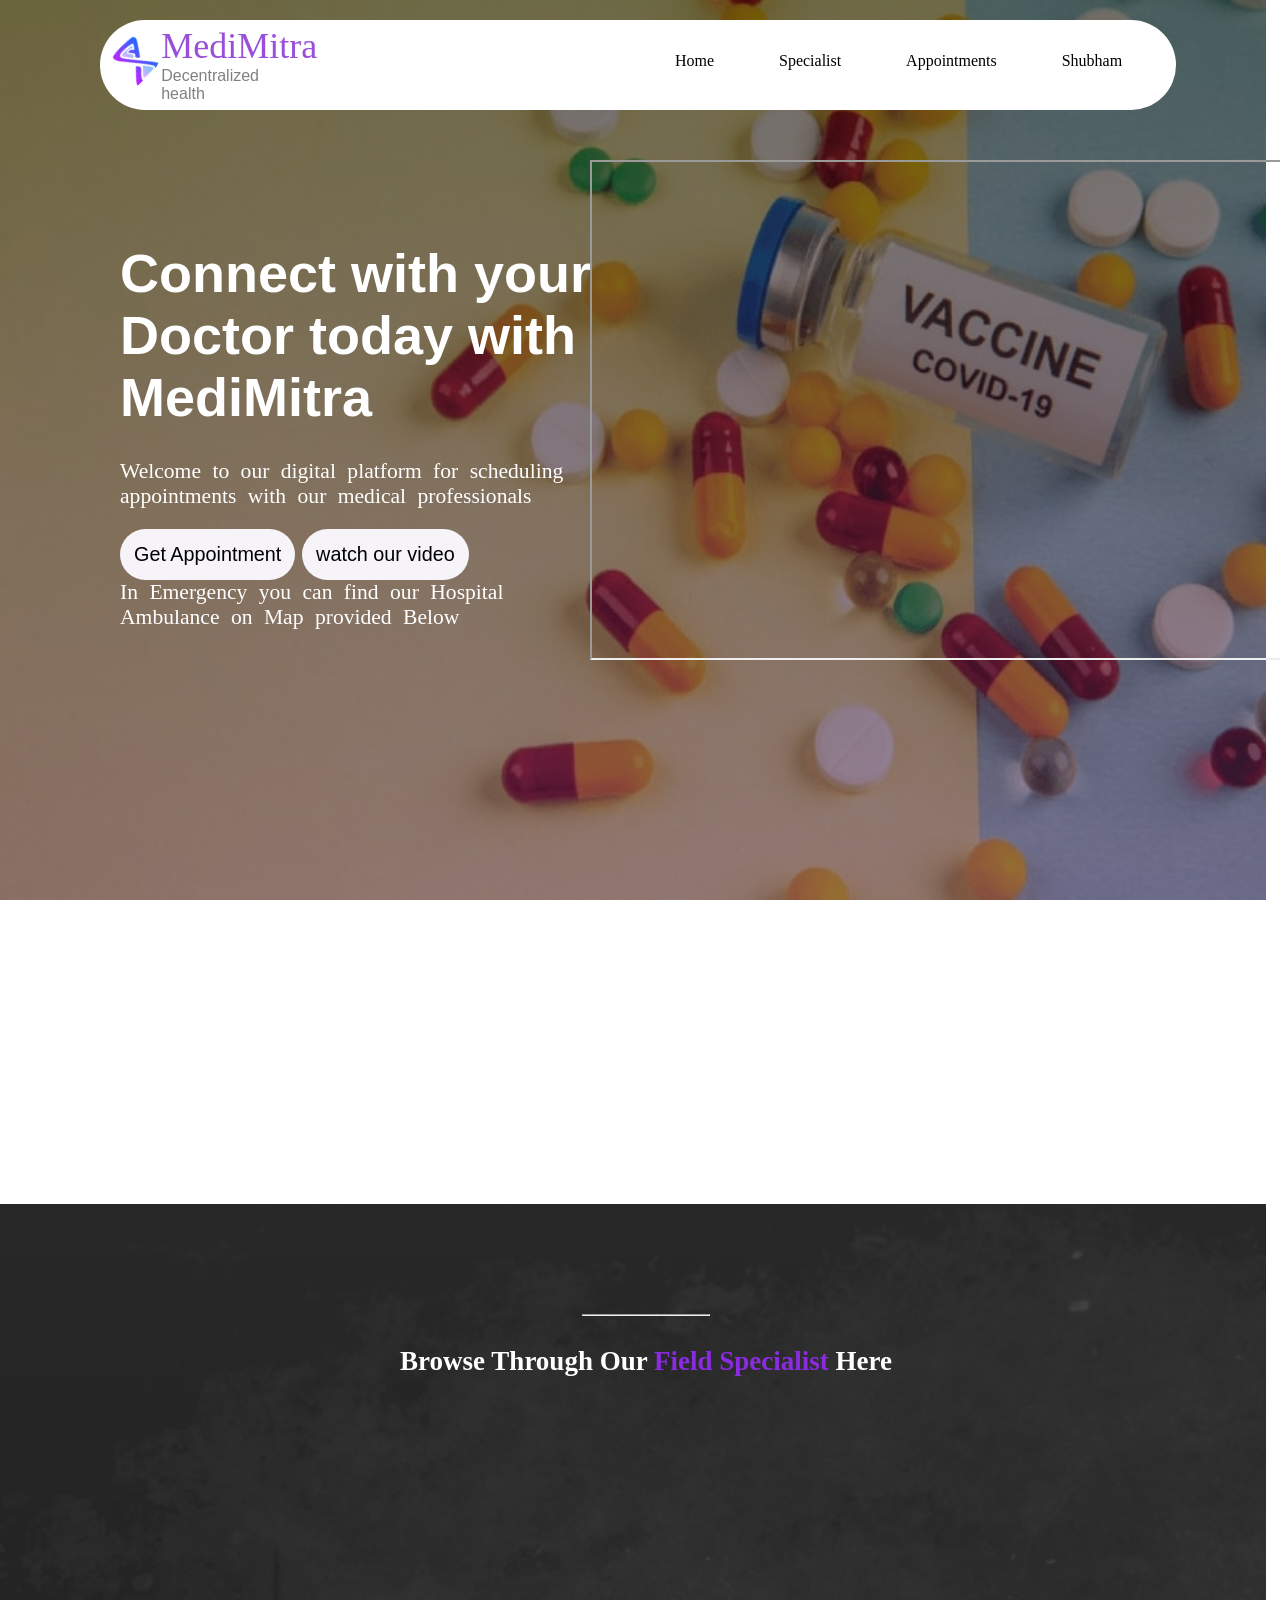
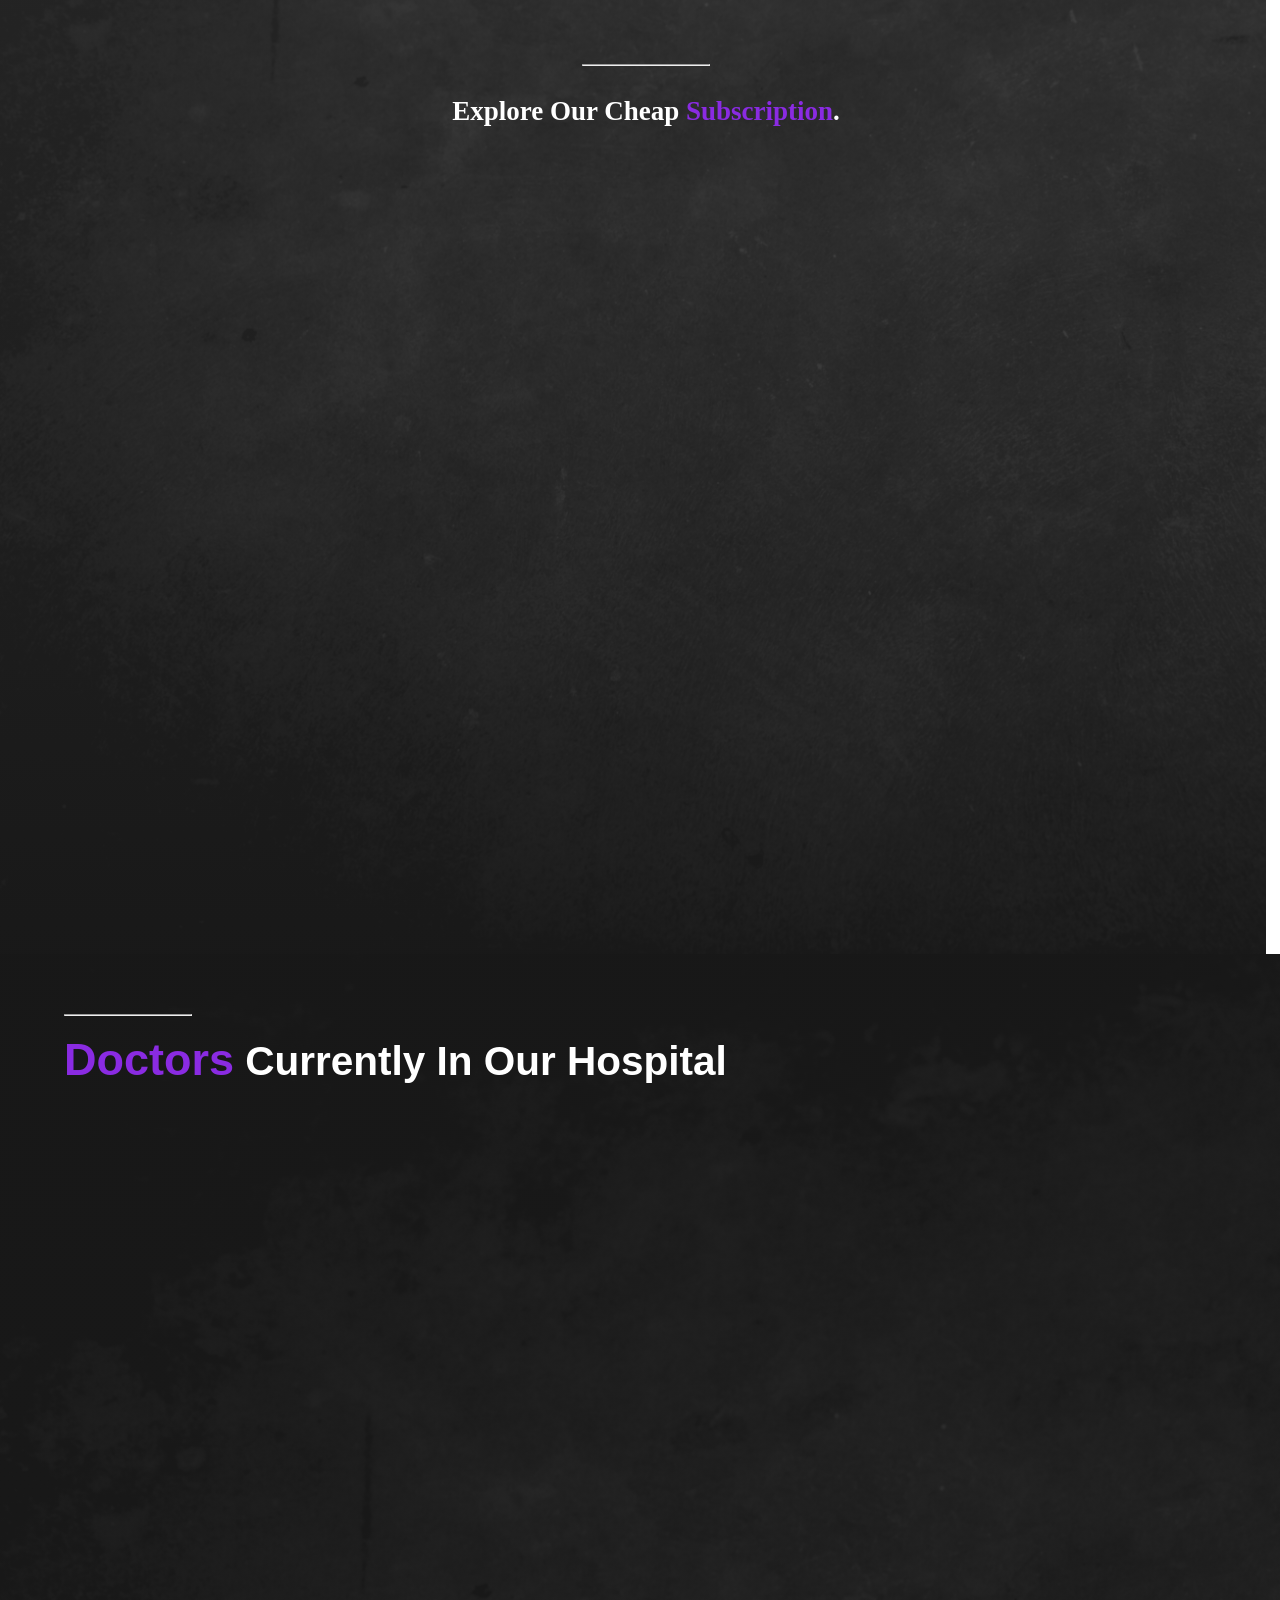
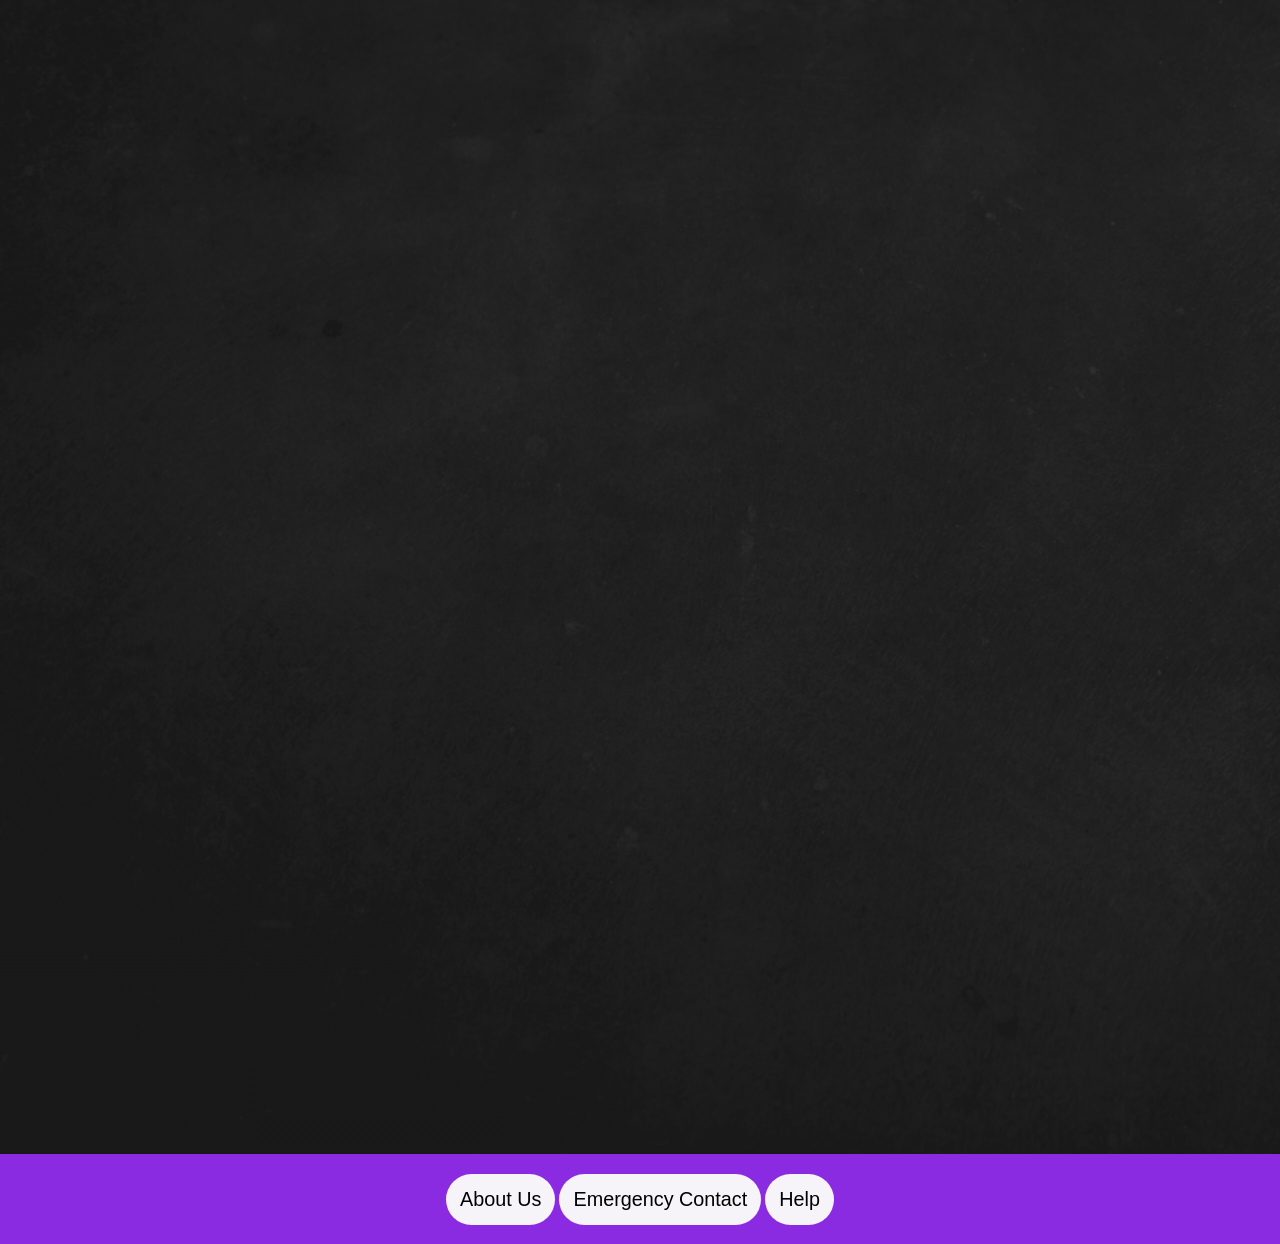
<file: MediMitra/index.html>
<!DOCTYPE html>
<html lang="en">

<head>
    <script src="https://unpkg.com/aos@2.3.1/dist/aos.js"></script>
    <link href="https://unpkg.com/aos@2.3.1/dist/aos.css" rel="stylesheet">
    <meta charset="UTF-8">
    <meta http-equiv="X-UA-Compatible" content="IE=edge">
    <meta name="viewport" content="width=device-width, initial-scale=1.0">
    <link rel="stylesheet" href="./First.css">
    <link rel="stylesheet" href="./Second.css">
    <link rel="stylesheet" href="./forth.css">
    <link rel="icon" href="/img 1st/icons8-axie-infinity-64.png">
    <title>MediMitra</title>
    <style>
        * {
            scroll-behavior: smooth;
        }
    </style>
</head>

<body>

    <div class="firstLayout" id="home">
        <div class="navbar">
            <div class="logo">
                <div class="icon"></div>
                <div class="iconName"> <span> MediMitra</span><br> Decentralized health</div>
            </div>
            <div class="navItems">
                <ul class="list">
                    <li class="listItems"> <a class="navBtn" href="#home">Home</a> </li>
                    <li class="listItems"> <a class="navBtn" href="#specialist">Specialist</a> </li>
                    <li class="listItems"> <a class="navBtn" href="#itemDetail">Appointments</a> </li>
                    <li class="listItems"> <a class="navBtn" href="login.html">Shubham</a> </li>
                </ul>
            </div>
        </div>
        <div class="container">
            <!-- <div class="leftDiv1"><br> <br>
                <h1>Connect with your Doctor today with Dr.IOT</h1><br>
                <p>Welcome to our digital platform for scheduling appointments with our medical professionals<br></p>
                <button class="explore"><a href="form1.html">Get Appointment</button>
                <button class="explore">Watch Our Videos</button>
            </div>
            <div class="rightDiv1">

                <iframe id="huddle01-iframe" src="https://iframe.huddle01.com/some-room" name="myiFrame" scrolling="yes" height='400px' width='750px' allowFullScreen allow="camera; microphone; clipboard-read; clipboard-write; display-capture"></iframe>
            </div> -->
            <div class="col-md-5 col-12">
                <div class="leftDiv1"><br> <br>
                    <h1>Connect with your Doctor today with MediMitra</h1><br>
                    <p>Welcome to our digital platform for scheduling appointments with our medical professionals<br></p>
                    <button class="explore"><a href="form1.html">Get Appointment</a></button>
                    <button class="explore"><a href="watch.html">watch our video</a></button>
                    <p>In Emergency you can find our Hospital Ambulance on Map provided Below</p>
                </div>
            </div>
            <div class="col-md-7 col-12">
                <div class="rightDiv1">

                    <iframe id="huddle01-iframe" src="https://iframe.huddle01.com/some-room" name="myiFrame" scrolling="yes" height='500px' width='750px' allowFullScreen allow="camera; microphone; clipboard-read; clipboard-write; display-capture"></iframe>
                   <!-- <iframe
      id="huddle01-iframe"
      src={'https://iframe.huddle01.com/YOUR_ROOM_ID/lobby'}
      name="myiFrame"
      scrolling="no"
      allowfullscreen
      allow="camera; microphone; clipboard-read; clipboard-write; display-capture"
      projectId="YOUR_PROJECT_ID"
    ></iframe> -->

                </div>
            </div>
        </div>
    </div>
    <div class="col-leftDIv1">
        <iframe id="GoogleMap-iframe" src="https://www.google.com/maps/embed?pb=!1m14!1m12!1m3!1d3503.517361319537!2d77.16163951489226!3d28.58425228243685!2m3!1f0!2f0!3f0!3m2!1i1024!2i768!4f13.1!5e0!3m2!1sen!2sin!4v1676795763894!5m2!1sen!2sin " width="100%
            " height="300" style="border:0; " allowfullscreen=" " loading="lazy " referrerpolicy="no-referrer-when-downgrade "></iframe>
    </div>
    <div class="secondLayout" id="specialist">


        <div class="upperDiv">
            <hr>
            <h3>Browse Through Our <span>Field Specialist</span> Here</h3>
            <div class="smallDiv">
                <div class="miniDiv" data-aos="fade-up"><img src="./icons8-globe-64.png" alt="#">
                    <p>Dietician</p>
                </div>
                <div class="miniDiv" data-aos="fade-up"><img src="./icons8-globe-64.png" alt="#">
                    <p>Gynaecologist</p>
                </div>
                <div class="miniDiv" data-aos="fade-up"><img src="./icons8-globe-64.png" alt="#">
                    <p>Psychologist</p>
                </div>
                <div class="miniDiv" data-aos="fade-up"><img src="./icons8-globe-64.png" alt="#">
                    <p>Dermatologist</p>
                </div>
                <div class="miniDiv" data-aos="fade-up"><img src="./icons8-globe-64.png" alt="#">
                    <p>Audiologist</p>
                </div>
                <div class="miniDiv" data-aos="fade-up"><img src="./icons8-globe-64.png" alt="#">
                    <p>Ayurveda</p>
                </div>
            </div>
            <!-- <button><img src="bot.png"></button> -->
        </div>
<!--         <a href="chat.html"><input type="image" src="bot.jpg" class=""></a> -->


        <div class="lowerDiv">
            <hr>
            <h3>Explore Our Cheap <span>Subscription</span>. </h3>

            <div class="outterDiv">

                <div class="innerDiv" data-aos="fade-right">
                    <div class="img1">
                    </div>
                    <div class="innerText">
                        <h5>platinum Membership</h5>
                        <hr>
                        <div class="contain">
                            <div class="innerLeft">Prices: <br> <span> ₹1999</span></div>
                            <div class="innerRight">Category:<br><span>1st Tier</span></div>
                        </div>
                    </div>
                    <button class="btns">Complete Details</button>
                </div>
                <div class="innerDiv" data-aos="fade-right">
                    <div class="img2"></div>
                    <div class="innerText">
                        <h5>Gold Membership</h5>
                        <hr>
                        <div class="contain">
                            <div class="innerLeft">Prices: <br> <span> ₹999</span></div>
                            <div class="innerRight">Category:<br><span>2nd Tier</span></div>
                        </div>
                    </div>
                    <button class="btns">Complete Details</button>
                </div>
                <div class="innerDiv" data-aos="fade-right">
                    <div class="img5"></div>
                    <div class="innerText">
                        <h5>Silver Membership</h5>
                        <hr>
                        <div class="contain">
                            <div class="innerLeft">Prices: <br> <span> ₹499</span></div>
                            <div class="innerRight">Category:<br><span>3rd Tier</span></div>
                        </div>
                    </div>
                    <button class="btns">Complete Details</button>
                </div>
            </div>
        </div>
    </div>



    <div class="forthLayout" id="itemDetail">


        <div class="container2">
            <hr><br>
            <div class="topDiv">
                <div class="topHead">
                    <h2><span id="Item">Doctors</span> Currently In Our Hospital</h2>
                </div>
            </div>

            <div class="bottomDiv">
                <div class="bottomLeft">
                    <!--    -->
                    <div class="itemDetail" data-aos="flip-left">
                        <div class="img3"></div>
                        <div class="detail">
                            <div class="upperDetail">
                                <p>Physiotherapist</p>
                                <div class="logoId">
                                    <div class="logo1"></div>
                                    <h5>Dr. Hardik Bhardwaj <br> <span>@doctorid</span></h5>
                                </div>
                            </div>
                            <div class="lowerDetail">
                                <div class="lowerLeft">
                                    <p>
                                        Degree <br><br> <b> BPT</b><br> <br> SKCP JAIPUR
                                    </p>
                                </div>
                                <div class="lowerRight">
                                    <p>Experience<br><br> <b> 10+ Years</b> <br><br>(July 24th, 20XX)</p>
                                </div>
                                <a href="#">view Item Detail</a>
                            </div>
                        </div>
                    </div>
                    <!--  -->

                    <div class="itemDetail" data-aos="flip-left">
                        <div class="img3"></div>
                        <div class="detail">
                            <div class="upperDetail">
                                <p>Gynaecologist</p>
                                <div class="logoId">
                                    <div class="logo1"></div>
                                    <h5>Dr Name <br> <span>@doctorid</span></h5>
                                </div>
                            </div>
                            <div class="lowerDetail">
                                <div class="lowerLeft">
                                    <p>
                                        Degree <br><br> <b> M.B.B.S</b><br> <br> AIIMS Guwahati
                                    </p>
                                </div>
                                <div class="lowerRight">
                                    <p>Experience<br><br> <b> 8+ Years</b> <br><br>(June 14th, 20XX)</p>
                                </div>
                                <a href="#">view Item Detail</a>
                            </div>
                        </div>
                    </div>

                    <div class="itemDetail" data-aos="flip-left">
                        <div class="img3"></div>
                        <div class="detail">
                            <div class="upperDetail">
                                <p>Psychologist</p>
                                <div class="logoId">
                                    <div class="logo1"></div>
                                    <h5>Dr Name <br> <span>@doctorid</span></h5>
                                </div>
                            </div>
                            <div class="lowerDetail">
                                <div class="lowerLeft">
                                    <p>
                                        Degree <br><br> <b> M.B.B.S</b><br> <br> AIIMS Jodhpur
                                    </p>
                                </div>
                                <div class="lowerRight">
                                    <p>Experience<br><br> <b> 15+ Years</b> <br><br>(May 14th, 20XX)</p>
                                </div>
                                <a href="#">view Item Detail</a>
                            </div>
                        </div>
                    </div>
                </div>

                <div class="bottomRight">

                    <div class="itemDetail" data-aos="flip-right">
                        <div class="img3"></div>
                        <div class="detail">
                            <div class="upperDetail">
                                <p>Dermatologist</p>
                                <div class="logoId">
                                    <div class="logo1"></div>
                                    <h5>Dr Name <br> <span>@doctorid</span></h5>
                                </div>
                            </div>
                            <div class="lowerDetail">
                                <div class="lowerLeft">
                                    <p>
                                        Degree <br><br> <b> MD</b><br> <br> AIIMS Tamil Nadu
                                    </p>
                                </div>
                                <div class="lowerRight">
                                    <p>Experience<br><br> <b> 11+ Years</b> <br><br>(May 14th, 20XX)</p>
                                </div>
                                <a href="#">view Item Detail</a>
                            </div>
                        </div>
                    </div>

                    <div class="itemDetail" data-aos="flip-right">
                        <div class="img3">
                        </div>
                        <div class="detail">
                            <div class="upperDetail">
                                <p>Audiologist</p>
                                <div class="logoId">
                                    <div class="logo1"></div>
                                    <h5>Dr Name <br> <span>@doctorid</span></h5>
                                </div>
                            </div>
                            <div class="lowerDetail">
                                <div class="lowerLeft">
                                    <p>
                                        Degree <br><br> <b> Surgen</b><br> <br> AIIMS Rajkot
                                    </p>
                                </div>
                                <div class="lowerRight">
                                    <p>Experience<br><br> <b> 6+ Years</b> <br><br>(May 18th, 20XX)</p>
                                </div>
                                <a href="#">view Item Detail</a>
                            </div>
                        </div>
                    </div>

                    <div class="itemDetail" data-aos="flip-right">
                        <div class="img3"></div>
                        <div class="detail">
                            <div class="upperDetail">
                                <p>Ayurveda</p>
                                <div class="logoId">
                                    <div class="logo1"></div>
                                    <h5>Dr Name <br> <span>@doctorid</span></h5>
                                </div>
                            </div>
                            <div class="lowerDetail">
                                <div class="lowerLeft">
                                    <p>
                                        Degree <br><br> <b> B.A.M.S</b><br> <br> IIAMR KARNATAKA
                                    </p>
                                </div>
                                <div class="lowerRight">
                                    <p>Experience<br><br> <b> 9+ Years</b> <br><br>(April 16th, 20XX)</p>
                                </div>
                                <a href="#">view Item Detail</a>
                            </div>
                        </div>
                    </div>

                </div>
            </div>
        </div>

    </div>
    <footer>
        <button class="explore"><a href="form1.html">About Us</a></button>
        <button class="explore"><a href="form2.html">Emergency Contact</a></button>
        <button class="explore"><a href="form1.html">Help</a></button>
    </footer>
    <script>
        AOS.init({
            duration: 1000,
            offset: 280
        });
    </script>
    <!-- <script src="./app.js"></script> -->
</body>

</html>
</file>
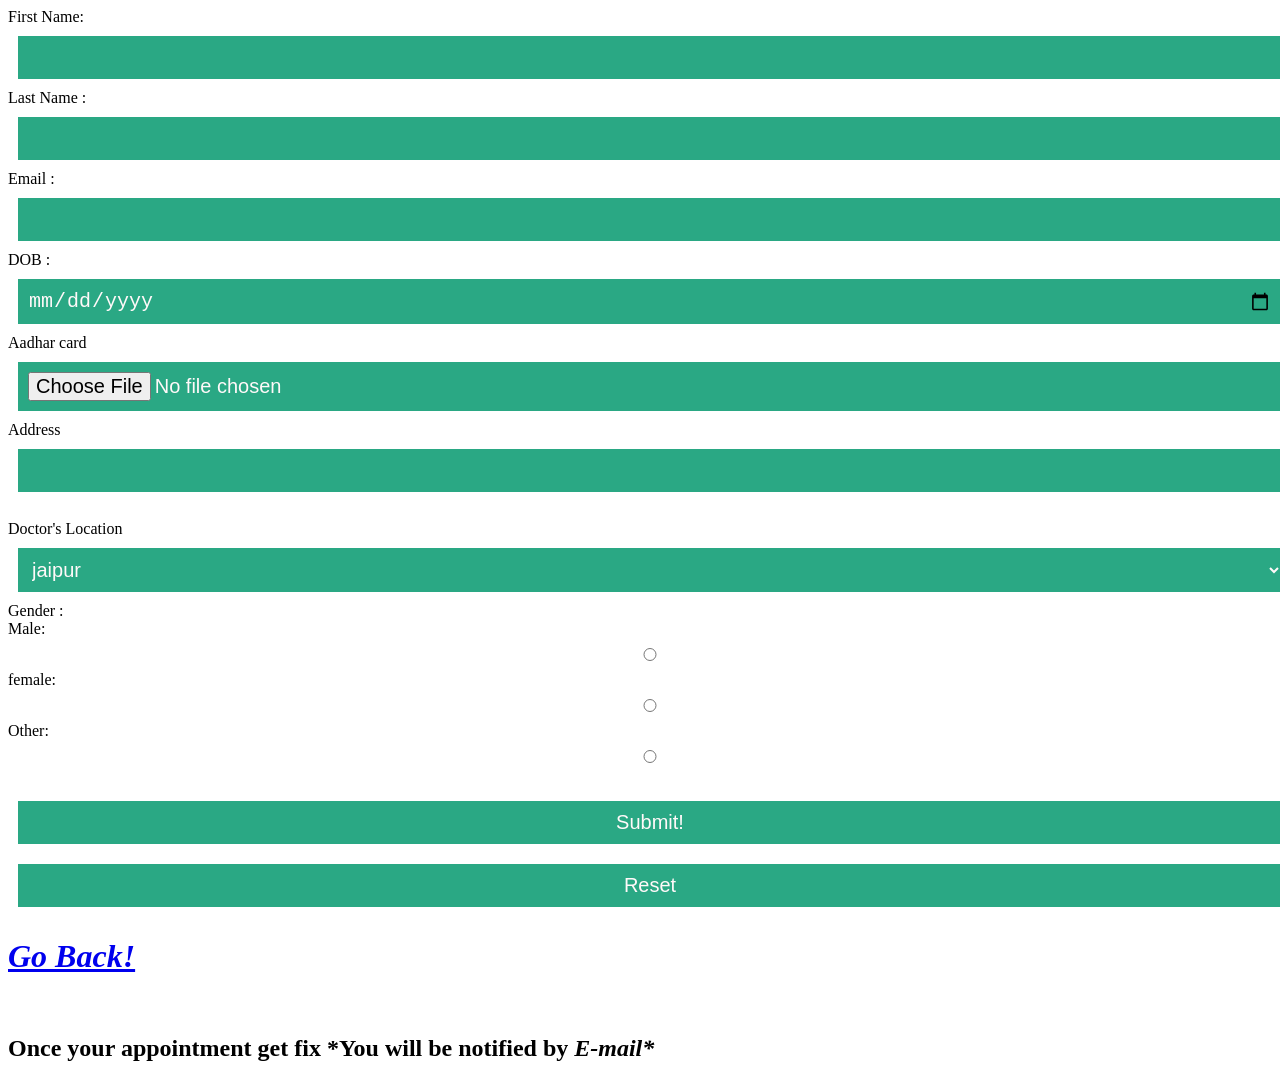
<file: MediMitra/form1.html>
<!DOCTYPE html>
<!-- saved from url=(0043)file:///C:/Users/lenovo/Downloads/form.html -->
<html lang="en">

<head>
    <meta http-equiv="Content-Type" content="text/html; charset=windows-1252">
    <title>Register</title>
    <style>
        input,
        select {
            width: 100%;
            box-sizing: border-box;
            padding: 10px;
            margin: 10px;
            background-color: rgb(42, 168, 132);
            border: none;
            font-size: 20px;
            color: rgb(255, 249, 249);
        }
    </style>
</head>


<body>
    <!--use get, nost POST-->
    <!--<div></div> used for dividing two things
<span></span>-->
    <!--header>
        <h1>Register</h1>
    </header>
    <nav>
        <a href="www.google.com">
    </nav>--->
    <form method="GET"> First Name: <br><input type="text" name="first name" required=""><br> Last Name :<br> <input type="text" name="last name" required=""><br> Email :<br><input type="email" name="email"><br> DOB :<br><input type="date" nmae="birthday" require=""><br>        Aadhar card <br><input type="file" name="uplod" required=""><br> Address<br> <input type="Text
    " name="address" required=""><br>
        <br>
        <div> Doctor's Location </div>
        <select>
        <optgroup label="INDIA">
    <option>jaipur</option>
    <option>udaipur</option>
    <option>Ajmer</option>
    <option>surat</option>
    <option>pune</option>
    <option>banglore</option>
    <option>Baroda</option>
    <option>mumbai</option>
    <option>nagpur</option>
</optgroup>
<optgroup label="USA">
    <option>new york</option>
    <option>chicago</option>
    <option>los angles</option>
</optgroup>
<optgroup label="RUSSIA">
    <option>moscow</option>
    <option>saint petersburg</option>
    <option>kazan</option>
</optgroup>
</select>
        <br> Gender :
        <br> Male:
        <br><input type="radio" name="Gender"><br> female: <br><input type="radio" name="Gender"><br> Other:
        <br> <input type="radio" name="Gender"><br>



        <br>
        <input type="Submit" value="Submit!">

        <input type="Reset">

        <a href="index.html"><b><h1><i>Go Back!</i></h1></b><br></a>
        <h2> Once your appointment get fix *You will be notified by <b><i>E-mail*</i><b></h2>



    </form>


</body>

</html>
</file>
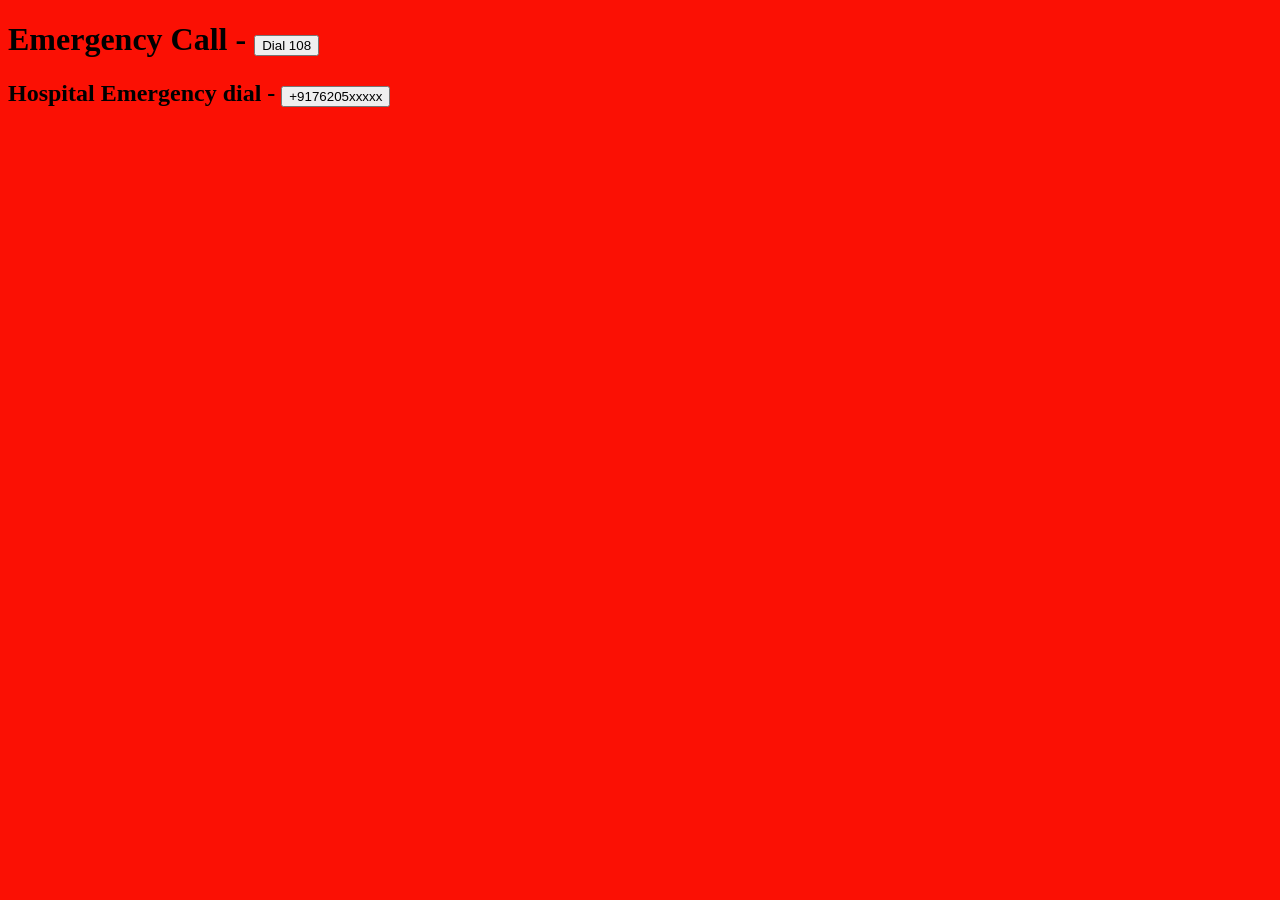
<file: MediMitra/form2.html>
<!DOCTYPE html>
<html lang="en">

<head>
    <meta charset="UTF-8">
    <meta http-equiv="X-UA-Compatible" content="IE=edge">
    <meta name="viewport" content="width=device-width, initial-scale=1.0">
    <title>In Emergency Dial</title>


</head>

<body style="background-color:rgb(251, 16, 4);">

    <h1>Emergency Call&nbsp;-&nbsp;<button class="explore"><a>Dial 108 </a></button></h1>
    <h2>Hospital Emergency dial&nbsp;-&nbsp;<button class="explore"><a>+9176205xxxxx </a></button></h2>
</body>

</html>
</file>
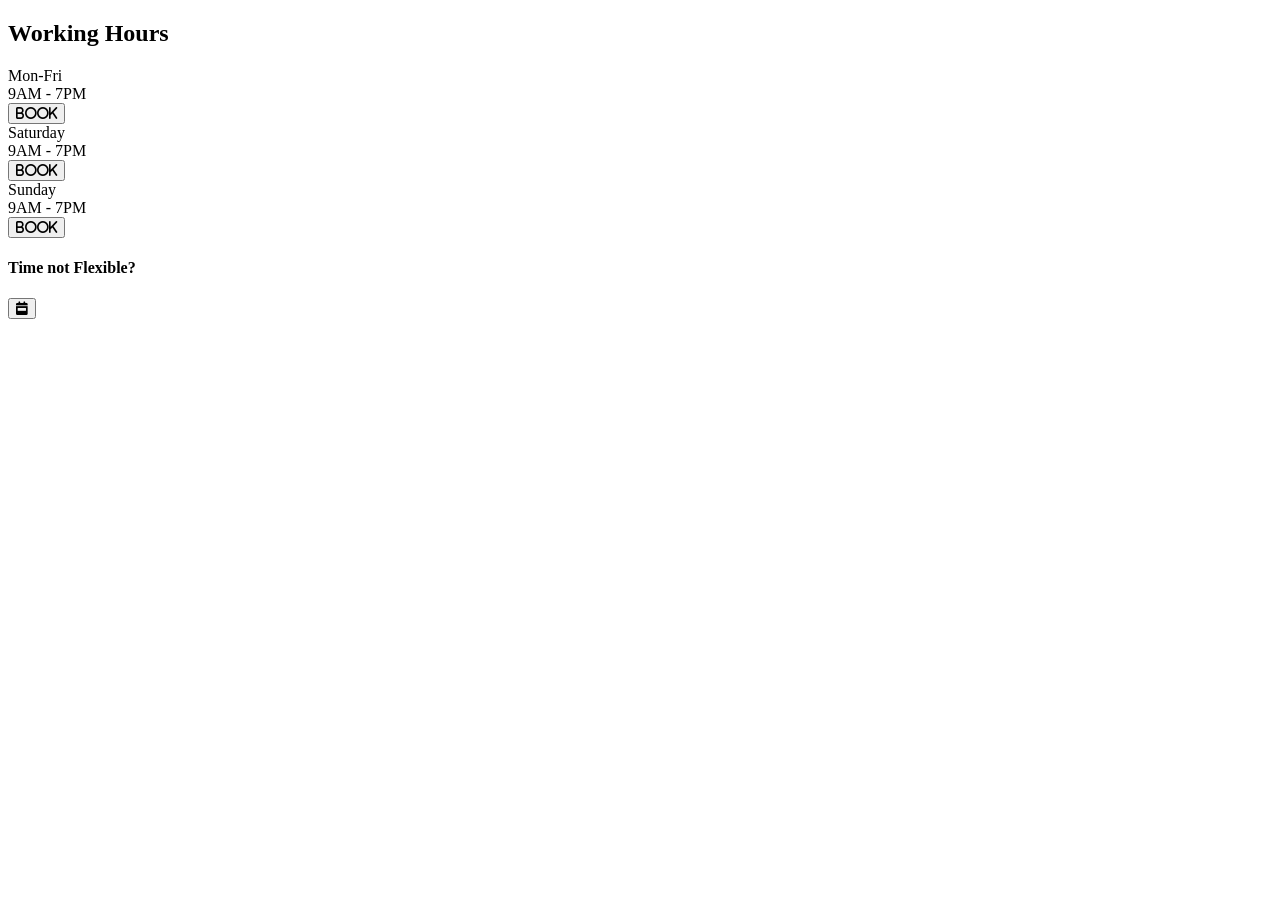
<file: MediMitra/getAppointment.html>
<!DOCTYPE html>
<html lang="en">
<head>
    <meta charset="UTF-8">
    <meta http-equiv="X-UA-Compatible" content="IE=edge">
    <meta name="viewport" content="width=device-width, initial-scale=1.0">
    <title>Get Appointment</title>
    <link rel="stylesheet" href="https://cdnjs.cloudflare.com/ajax/libs/font-awesome/6.2.1/css/all.min.css">
</head>
<body>
    <section  class="work">
        <div class="container-fluid text-center">
            <div class="row">
                <div class="col-md-4"> 
                    <div class="hours">
                        <h2> Working Hours </h2>
                    </div>
                    <div class="time">
                         <div class="booking"> Mon-Fri </div>
                         <div class="booking"> 9AM - 7PM </div>   
                         <div class="booking"> 
                            <button type="button" class="btn-white">
                                  <i class="fas fa-claendar-week"> Book </i>
                            </button>    
                         </div>                 
                    </div>
                    <div class="time">
                        <div class="booking"> Saturday </div>
                        <div class="booking"> 9AM - 7PM </div>   
                        <div class="booking"> 
                           <button type="button" class="btn-white">
                                 <i class="fas fa-claendar-week"> Book </i>
                           </button>    
                        </div>                 
                   </div>       
                   <div class="time">
                    <div class="booking"> Sunday </div>
                    <div class="booking"> 9AM - 7PM </div>   
                    <div class="booking"> 
                       <button type="button" class="btn-white">
                             <i class="fas fa-claendar-week"> Book </i>
                       </button>    
                    </div> 
                    <div class="time">
                        <h4> Time not Flexible?</h4>
                        <p></p>
                        <button type="button" class="btn-green mt-20px">
                            <i class="fas fa-calendar-week"></i>
                        </button>
                    </div>                
               </div>               
                <div class="col-md-4"> </div>
                <div class="col-md-4"> </div>
            </div>
        </div>        
    </section>    
</body>
</html>
</file>
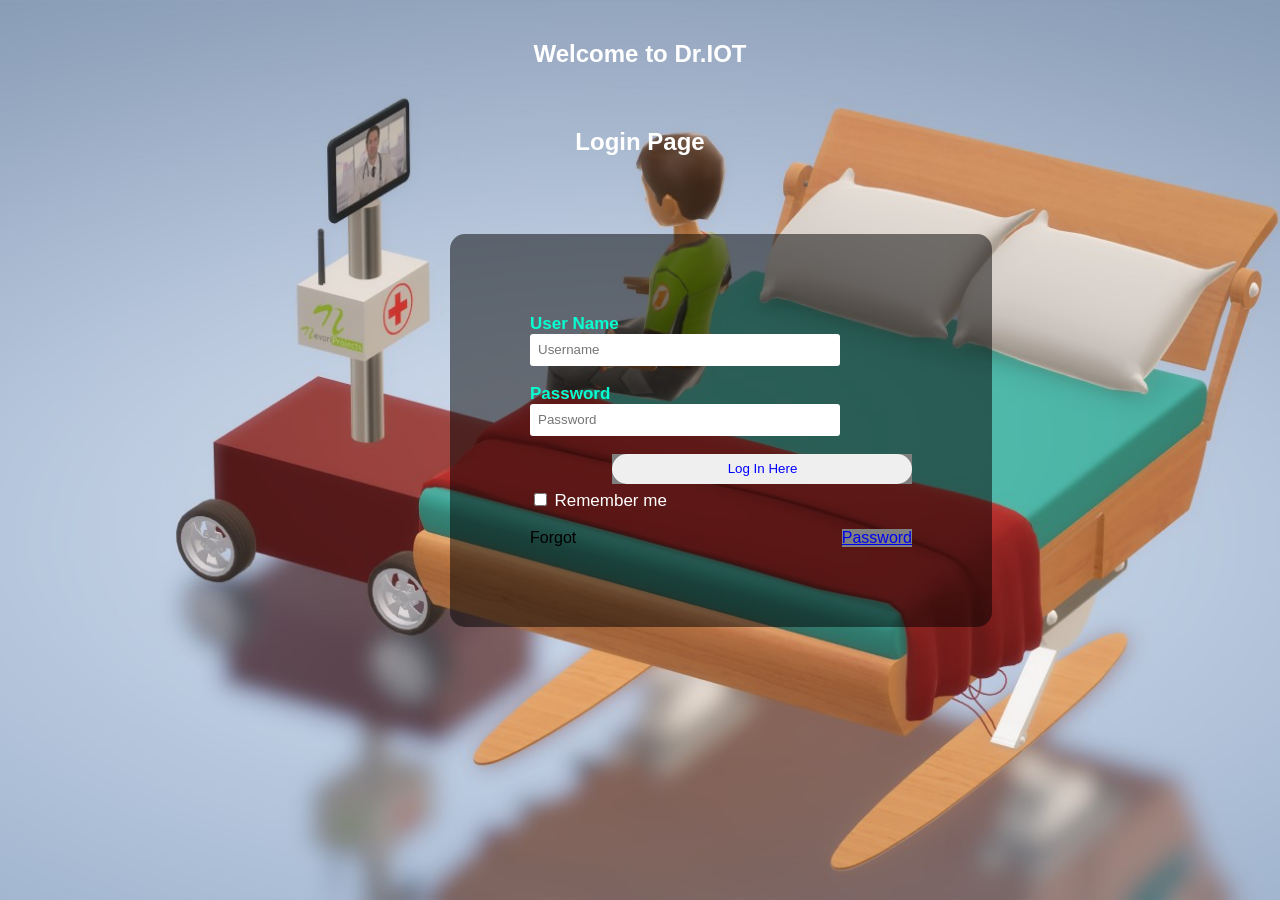
<file: MediMitra/login.html>
<!DOCTYPE html>
<html>
<head>
    <title>Login Form</title>
    <link rel="stylesheet" type="text/css" href="style.css">
</head>
<body>
    <h2>Welcome to Dr.IOT</h2>
    <h2>Login Page</h2><br>
    <div class="login">
    <form id="login" method="get" action="login.php">
        <label><b>User Name
        </b>
        </label>
        <input type="text" name="Uname" id="Uname" placeholder="Username">
        <br><br>
        <label><b>Password
        </b>
        </label>
        <input type="Password" name="Pass" id="Pass" placeholder="Password">
        <br><br>
        <a href="index.html"><input type="button" name="log" id="log" value="Log In Here"></a>
        <br><br>
        <input type="checkbox" id="check">
        <span>Remember me</span>
        <br><br>
        Forgot <a href="#">Password</a>
    </form>
</div>
</body>
</html>
</file>
<file: MediMitra/First.css>
* {
    margin: 0;
    padding: 0;
    box-sizing: border-box;
}

.firstLayout {
    height: 100vh;
    width: 98.9vw;
    background-image: linear-gradient(rgba(0, 0, 0, 0.552), rgba(64, 29, 84, 0.552)), url("./img\ 1st/bg1.jpg");
    background-repeat: no-repeat;
    background-size: 100% 100%;
    padding-top: 20px;
}

.navbar {
    background-color: white;
    height: 10vh;
    width: 85%;
    display: flex;
    border-radius: 50px;
    margin-left: 100px;
}

.navBtn {
    border: none;
    background: none;
    font-family: Georgia, 'Times New Roman', Times, serif;
    font-size: 16px;
    text-decoration: none;
    color: black;
}

.logo {
    height: 8vh;
    width: 18vw;
    margin: 5px;
    display: flex;
}

.icon {
    background-image: url("./img\ 1st/icons8-axie-infinity-64.png");
    transform: rotate(45deg) scale(0.9);
    height: 8vh;
    width: 4vw;
    border-radius: 40px;
}

.iconName {
    height: 8.8vh;
    width: 9.2vw;
    margin-left: 5px;
    color: grey;
    font-family: 'Gill Sans', 'Gill Sans MT', Calibri, 'Trebuchet MS', sans-serif;
}

.iconName span {
    font-size: 4vh;
    color: rgb(152, 80, 219);
    font-family: Georgia, 'Times New Roman', Times, serif;
}

.navItems {
    height: 8.8vh;
    width: 50vw;
    margin: 5px;
    margin-left: 25vw;
}

.list {
    display: flex;
    align-items: center;
    justify-content: space-evenly;
    padding-top: 14px;
    list-style: none;
}

.connect {
    background-color: rgb(248, 246, 249);
}

.listItems {
    padding: 6px 16px;
    border-radius: 50px;
    font-size: 2.6vh;
    transition: 0.4s;
    cursor: pointer;
}

.listItems:hover {
    background-color: rgb(155, 103, 204);
    color: white;
}

.container {
    /* height: 80vh;
    width: 100%; */
    display: flex;
    align-items: center;
    justify-content: space-evenly;
    padding-top: 50px;
}

.leftDiv1 {
    height: 60vh;
    width: 40vw;
    color: rgb(235, 230, 230);
    padding: 20px;
    position: absolute;
    left: 100px;
    font-size: 3vh;
}

.leftDiv1 h1 {
    font-family: 'Anton', sans-serif;
    color: white;
}

.leftDiv1 p {
    font-size: 2.4vh;
    word-spacing: 6px;
    padding-bottom: 20px;
    color: white;
}

.explore {
    padding: 14px;
    border-radius: 30px;
    outline: none;
    border: none;
    background-color: rgb(246, 243, 249);
    color: white;
    font-size: 2.2vh;
    font-family: 'Franklin Gothic Medium', 'Arial Narrow', Arial, sans-serif;
    transition: 0.4s;
}

.explore:hover {
    background-color: transparent;
    border: 1px solid rgb(130, 55, 199);
}

.rightDiv1 {
    border-radius: 30px;
    height: 50vh;
    width: 32vw;
    position: absolute;
    right: 280px;
}
</file>
<file: MediMitra/Second.css>
.secondLayout {
                        color: white;
                        height: 150vh;
                        width: 98.9vw;
                        padding: 70px;
                        background-image: linear-gradient(rgba(72, 72, 72, 0.552), rgba(37, 37, 37, 0.668)), url(./bg2.jpg);
                        background-repeat: no-repeat;
                        background-size: cover;
                    }
                    
                    .upperDiv {
                        margin-top: 40px;
                        height: 30vh;
                        width: 90vw;
                        display: flex;
                        flex-direction: column;
                        align-items: center;
                    }
                    
                    hr {
                        width: 10vw;
                    }
                    
                    h3 {
                        margin-top: 30px;
                        text-align: center;
                        font-size: 3vh;
                    }
                    
                    .secondLayout span {
                        color: blueviolet;
                    }
                    
                    .smallDiv {
                        height: 20vh;
                        width: 70vw;
                        display: flex;
                        align-items: center;
                        justify-content: space-evenly;
                        padding-top: 60px;
                    }
                    
                    .miniDiv {
                        cursor: pointer;
                        border: 1px solid rgb(93, 93, 93);
                        height: 18vh;
                        background-color: rgb(34, 34, 34);
                        width: 8vw;
                        border-radius: 20px;
                        display: flex;
                        flex-direction: column;
                        justify-content: center;
                        align-items: center;
                        padding-bottom: 30px;
                    }
                    
                    .miniDiv img {
                        margin: 20px;
                        height: 50px;
                        width: 50px;
                        border-radius: 100px;
                        padding: 5px;
                        background-color: white;
                    }
                    
                    .miniDiv p {
                        font-family: 'Gill Sans', 'Gill Sans MT', Calibri, 'Trebuchet MS', sans-serif;
                    }
                    
                    .lowerDiv {
                        height: 80vh;
                        width: 90vw;
                        margin-top: 80px;
                        display: flex;
                        flex-direction: column;
                        align-items: center;
                    }
                    
                    .lowerDiv h3 {
                        margin-bottom: 20px;
                    }
                    
                    .outterDiv {
                        height: 65vh;
                        width: 80vw;
                        display: flex;
                        align-items: center;
                        justify-content: space-evenly;
                    }
                    
                    .innerDiv {
                        /* border: 1px solid white; */
                        height: 60vh;
                        width: 22vw;
                        border-radius: 20px;
                        background-color: rgb(43, 43, 43);
                    }
                    
                    .img1 {
                        background-image: url("1.png");
                        background-size: cover;
                        background-repeat: no-repeat;
                        height: 40vh;
                        width: 22vw;
                        border-radius: 20px;
                    }
                    
                    innerText {
                        height: 16vh;
                        margin-top: 12px;
                        padding: 0px 26px;
                    }
                    
                    .outterDiv hr {
                        width: 100%;
                    }
                    
                    h5 {
                        font-size: 2.3vh;
                        padding-bottom: 10px;
                        padding-top: 4px;
                    }
                    
                    .contain {
                        height: 10vh;
                        display: flex;
                        justify-content: space-between;
                    }
                    
                    .contain span {
                        margin-top: 40px;
                        font-size: 2.7vh;
                    }
                    
                    .innerLeft {
                        height: 10vh;
                        width: 10vw;
                        padding-top: 20px;
                    }
                    
                    .innerRight {
                        height: 10vh;
                        width: 10vw;
                        padding-top: 20px;
                        text-align: right;
                    }
                    
                    .btns {
                        padding: 8px 40px;
                        outline: none;
                        border: none;
                        font-size: 2.3vh;
                        color: white;
                        background-color: rgb(167, 78, 185);
                        border-radius: 20px;
                        margin-left: 59px;
                    }
                    
                    .img2 {
                        background-image: url("./2.png");
                        background-size: cover;
                        background-repeat: no-repeat;
                        height: 40vh;
                        width: 22vw;
                        border-radius: 20px;
                    }
                    
                    innerText {
                        height: 16vh;
                        margin-top: 12px;
                        padding: 0px 26px;
                    }
                    
                    .outterDiv hr {
                        width: 100%;
                    }
                    
                    h5 {
                        font-size: 2.3vh;
                        padding-bottom: 10px;
                        padding-top: 4px;
                    }
                    
                    .contain {
                        height: 10vh;
                        display: flex;
                        justify-content: space-between;
                    }
                    
                    .contain span {
                        margin-top: 40px;
                        font-size: 2.7vh;
                    }
                    
                    .innerLeft {
                        height: 10vh;
                        width: 10vw;
                        padding-top: 20px;
                    }
                    
                    .innerRight {
                        height: 10vh;
                        width: 10vw;
                        padding-top: 20px;
                        text-align: right;
                    }
                    
                    .btns {
                        padding: 8px 40px;
                        outline: none;
                        border: none;
                        font-size: 2.3vh;
                        color: white;
                        background-color: rgb(167, 78, 185);
                        border-radius: 20px;
                        margin-left: 59px;
                    }
                    
                    .img5 {
                        background-image: url("./3.png");
                        background-size: cover;
                        background-repeat: no-repeat;
                        height: 40vh;
                        width: 22vw;
                        border-radius: 20px;
                    }
                    
                    .innerText {
                        height: 16vh;
                        margin-top: 12px;
                        padding: 0px 26px;
                    }
                    
                    .outterDiv hr {
                        width: 100%;
                    }
                    
                    h5 {
                        font-size: 2.3vh;
                        padding-bottom: 10px;
                        padding-top: 4px;
                    }
                    
                    .contain {
                        height: 10vh;
                        display: flex;
                        justify-content: space-between;
                    }
                    
                    .contain span {
                        margin-top: 40px;
                        font-size: 2.7vh;
                    }
                    
                    .innerLeft {
                        height: 10vh;
                        width: 10vw;
                        padding-top: 20px;
                    }
                    
                    .innerRight {
                        height: 10vh;
                        width: 10vw;
                        padding-top: 20px;
                        text-align: right;
                    }
                    
                    .btns {
                        padding: 8px 40px;
                        outline: none;
                        border: none;
                        font-size: 2.3vh;
                        color: white;
                        background-color: rgb(167, 78, 185);
                        border-radius: 20px;
                        margin-left: 59px;
                    }
</file>
<file: MediMitra/forth.css>
.forthLayout {
    height: 200vh;
    background-image: linear-gradient(rgba(33, 33, 33, 0.719), rgba(37, 37, 37, 0.668)), url(./bg2.jpg);
    background-repeat: no-repeat;
    background-size: cover;
    padding-top: 60px;
}

a {
    text-decoration: none !important;
    color: #000000 !important;
}

.container2 {
    /* border: 1px solid white; */
    height: 95%;
    width: 90%;
    margin: auto;
    display: flex;
    flex-direction: column;
}

.topDiv {
    height: 8vh;
    color: white;
    display: flex;
    justify-content: space-between;
}

.topHead {
    font-family: 'Gill Sans', 'Gill Sans MT', Calibri, 'Trebuchet MS', sans-serif;
    font-size: 3vh;
}

#Item {
    color: blueviolet;
    font-size: 5vh;
}

.nav {
    height: 8vh;
    width: 50%;
}

.items {
    display: flex;
    list-style: none;
    justify-content: space-evenly;
    padding-top: 6px;
    font-size: 2.5vh;
}

.itemName {
    cursor: pointer;
    padding: 6px 20px;
    border-radius: 50px;
    transition: 0.4s;
}

.itemName:hover {
    background-color: blueviolet;
}

.bottomDiv {
    /* border: 1px solid white; */
    height: 90%;
    width: 90%;
    margin: auto;
    display: flex;
}

.bottomLeft {
    /* border: 1px solid red; */
    width: 50%;
    height: 100%;
}

.bottomRight {
    /* border: 1px solid red; */
    width: 50%;
    height: 100;
}

.itemDetail {
    border: 1px solid rgb(65, 65, 65);
    height: 50vh;
    width: 35vw;
    margin: auto;
    margin-top: 45px;
    display: flex;
    align-items: center;
    justify-content: space-between;
    padding: 0px 10px;
    border-radius: 30px;
    background-color: rgb(42, 42, 42);
    color: white;
}

.img3 {
    background-image: url("./img-4.jpg");
    background-repeat: no-repeat;
    background-size: 100% 100%;
    height: 45vh;
    width: 13vw;
    border-radius: 30px;
}

.detail {
    /* border: 1px solid white; */
    height: 45vh;
    width: 20vw;
    padding: 10px;
}

.upperDetail {
    border-bottom: 1px solid rgb(78, 77, 77);
    height: 18vh;
}

.upperDetail p {
    font-size: 3vh;
    font-family: 'Gill Sans', 'Gill Sans MT', Calibri, 'Trebuchet MS', sans-serif;
}

.logoId {
    display: flex;
}

.logoId h5 {
    font-weight: 100;
    margin-top: 24px;
    margin-left: 10px;
}

.logoId span {
    cursor: pointer;
    color: blueviolet;
    font-size: 2vh;
}

.logo1 {
    height: 60px;
    width: 60px;
    background-image: url("./doctor.jpg");
    background-repeat: no-repeat;
    background-size: cover;
    border-radius: 50px;
    margin-top: 20px;
}

.lowerDetail {
    /* border: 2px solid green; */
    position: relative;
    height: 27vh;
    display: flex;
}

.lowerLeft {
    /* border: 1px solid yellow; */
    width: 6vw;
    height: 20vh;
    display: flex;
    align-items: center;
}

b {
    font-size: 2.5vh;
}

.lowerDetail a {
    position: absolute;
    bottom: 12px;
    font-size: 2.7vh;
    color: blueviolet;
}

.lowerRight {
    /* border: 1px solid yellow; */
    text-align: end;
    padding-left: 20px;
    width: 10vw;
    height: 20vh;
    display: flex;
    align-items: center;
    margin-left: 40px;
}

footer {
    height: 10vh;
    background-color: blueviolet;
    color: white;
    text-align: center;
    padding-top: 20px;
}

@import url(https://fonts.googleapis.com/css?family=Raleway:400,200,300,800);
@import url(https://code.ionicframework.com/ionicons/2.0.1/css/ionicons.min.css);
figure.snip0056 {
    font-family: 'Raleway', Arial, sans-serif;
    position: relative;
    overflow: hidden;
    margin: 10px;
    min-width: 380px;
    max-width: 480px;
    width: 100%;
    background: #ffffff;
    color: #000000 !important;
}

figure.snip0056 * {
    -webkit-box-sizing: border-box;
    box-sizing: border-box;
}

figure.snip0056>img {
    width: 50%;
    border-radius: 50%;
    border: 4px solid #ffffff;
    -webkit-transition: all 0.35s ease-in-out;
    transition: all 0.35s ease-in-out;
    -webkit-transform: scale(1.6);
    transform: scale(1.6);
    position: relative;
    float: right;
    right: -15%;
    z-index: 1;
}

figure.snip0056 figcaption {
    padding: 20px 30px 20px 20px;
    position: absolute;
    left: 0;
    width: 50%;
}

figure.snip0056 figcaption h2,
figure.snip0056 figcaption p {
    margin: 0;
    text-align: left;
    padding: 10px 0;
    width: 100%;
}

figure.snip0056 figcaption h2 {
    font-size: 1.3em;
    font-weight: 300;
    text-transform: uppercase;
    border-bottom: 1px solid rgba(0, 0, 0, 0.2);
}

figure.snip0056 figcaption h2 span {
    font-weight: 800;
}

figure.snip0056 figcaption p {
    font-size: 0.9em;
    opacity: 0.8;
}

figure.snip0056 figcaption .icons {
    width: 100%;
    text-align: left;
}

figure.snip0056 figcaption .icons i {
    font-size: 26px;
    padding: 5px;
    top: 50%;
    color: #000000;
}

figure.snip0056 figcaption a {
    opacity: 0.3;
    -webkit-transition: opacity 0.35s;
    transition: opacity 0.35s;
}

figure.snip0056 figcaption a:hover {
    opacity: 0.8;
}

figure.snip0056 .position {
    width: 100%;
    text-align: left;
    padding: 15px 30px;
    font-size: 0.9em;
    opacity: 1;
    font-style: italic;
    color: #ffffff;
    background: #000000;
    clear: both;
}

figure.snip0056.blue .position {
    background: #20638f;
}

figure.snip0056.red .position {
    background: #962d22;
}

figure.snip0056.yellow .position {
    background: #bf6516;
}

figure.snip0056:hover>img,
figure.snip0056.hover>img {
    right: -12%;
}
</file>
<file: MediMitra/style.css>
body {
    margin: 0;
    padding: 0;
    background: url('login.jpg') no-repeat center center fixed;
    background-size: cover;
    font-family: 'Arial';
}

.login {
    width: 382px;
    overflow: hidden;
    margin: auto;
    margin: 20px 0 0 450px; /* corrected margin property */
    padding: 80px;
    background: rgba(0, 0, 0, 0.5); /* added a semi-transparent background */
    border-radius: 15px;
}

h2 {
    text-align: center;
    color: #ffffff;
    padding: 20px;
}

label {
    color: #08ffd1;
    font-size: 17px;
}

#Uname,
#Pass,
#log {
    width: 300px;
    height: 30px;
    border: none;
    border-radius: 3px;
    padding-left: 8px;
}

#log {
    border-radius: 17px;
    padding-left: 7px;
    color: blue;
}

span {
    color: white;
    font-size: 17px;
}

a {
    float: right;
    background-color: grey;
}
</file>
